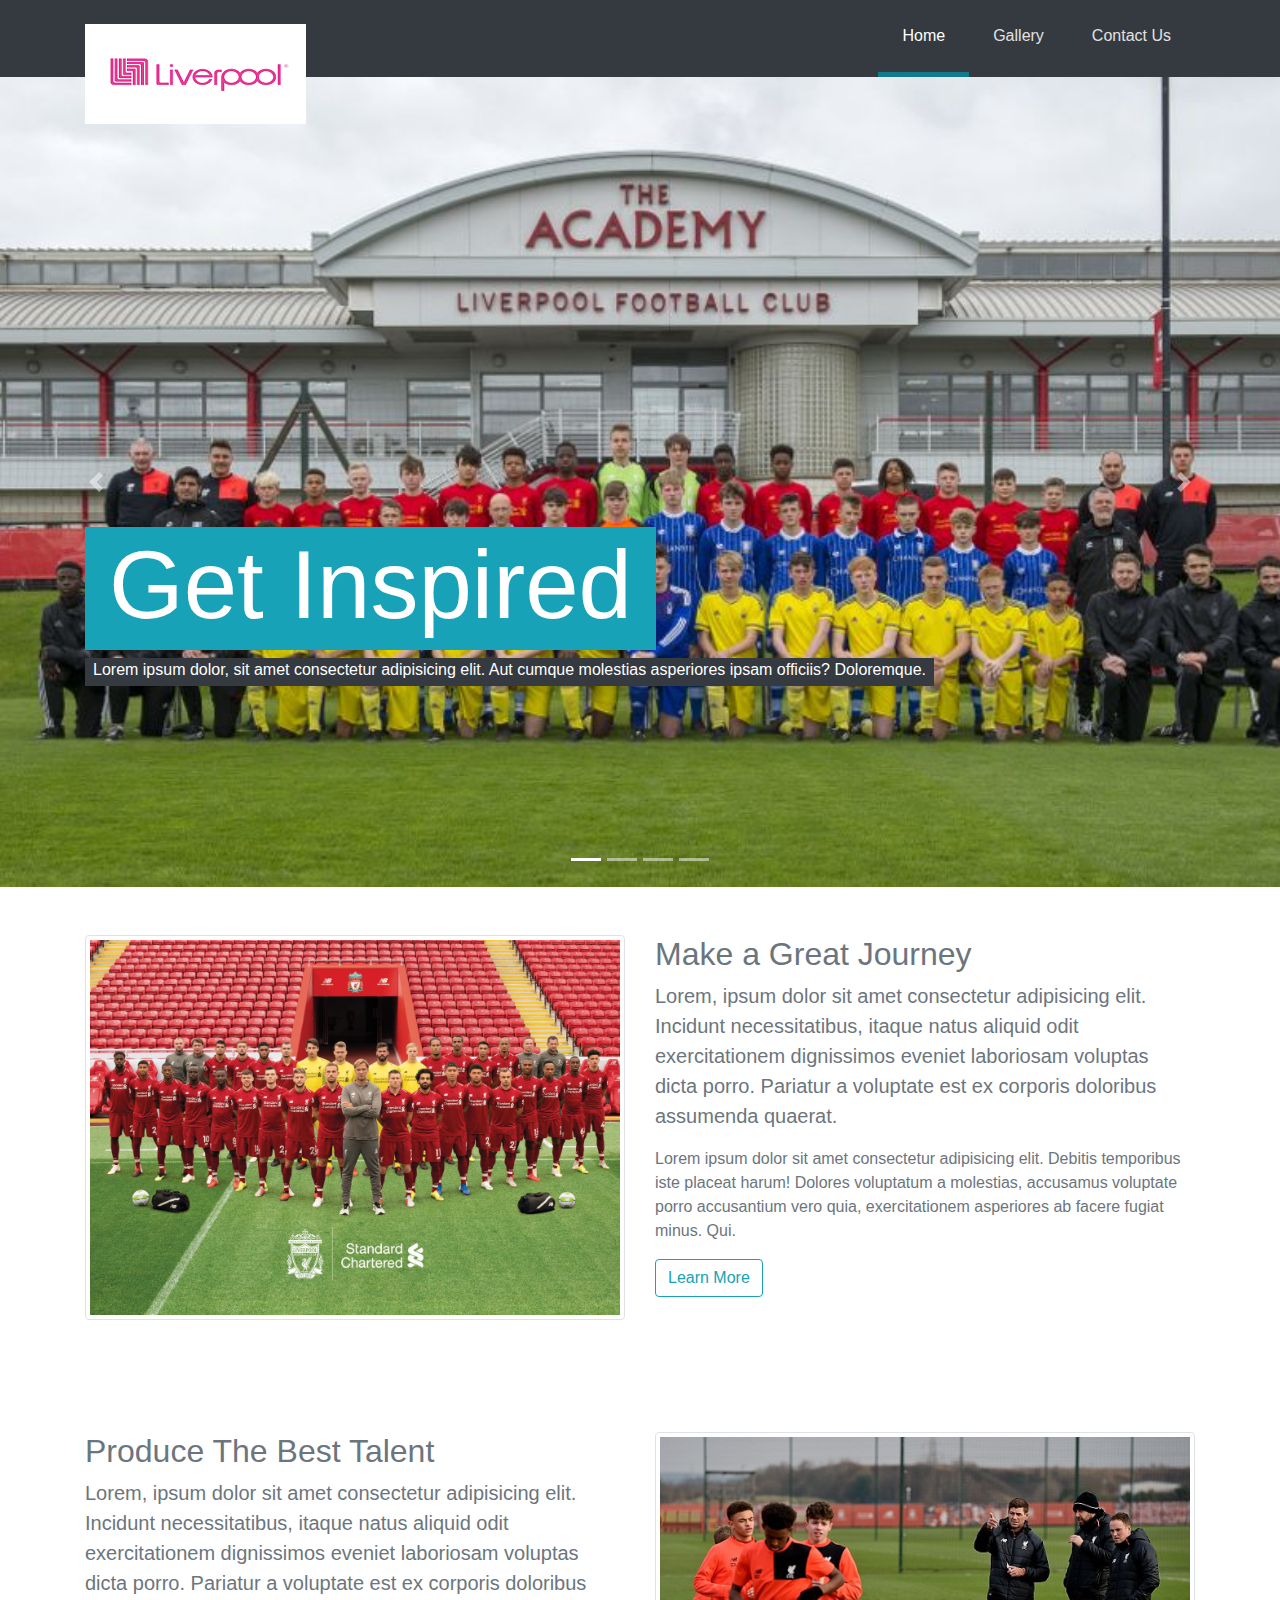
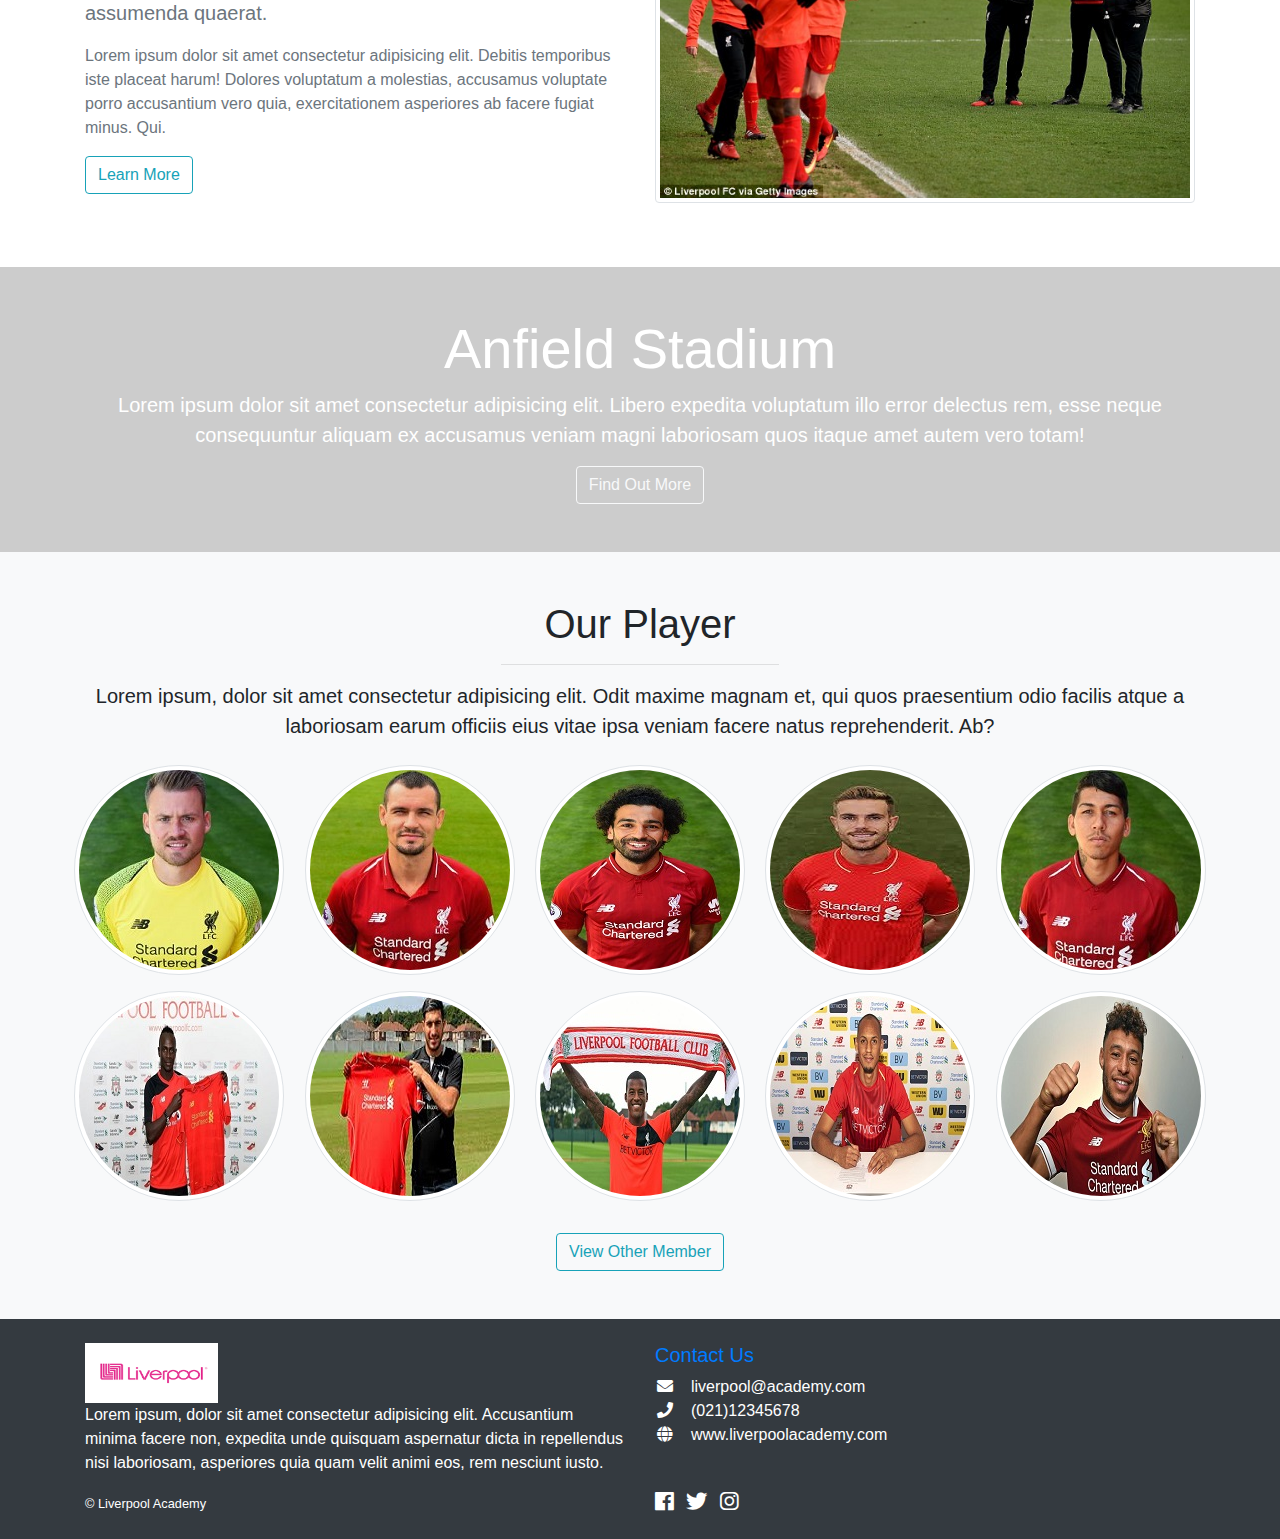
<file: index.html>
<!DOCTYPE html>
<html lang="en">
<head>
    <meta charset="UTF-8">
    <meta name="viewport" content="width=device-width, initial-scale=1.0">
    <meta http-equiv="X-UA-Compatible" content="ie=edge">
    <link rel="icon" href="lfclogo.png" type="image/png">
    <link rel="icon" href="./img/lfclogo.png" type="image/png">
    <link rel="stylesheet" href="fontawesome/css/all.css">
    <link rel="stylesheet" href="css/bootstrap.css">
    <link rel="stylesheet" href="css/style.css">
  </head>
    <title>Final Project</title>
</head>
<body>
<!-- NavBar-->
  <nav id="main-navbar" class="navbar navbar-expand-md navbar-dark bg-dark py-0">
    <div class="container">
      <a class="navbar-brand" href="index.html">
          <span class="d-none">Liverpool</span>
          <img src="./img/lfclogo.png" class="main-logo d-none d-md-inline" alt="liverpool logo">
          <img src="./img/lfclogo.png" class="small-logo d-inline d-md-none" alt="liverpool logo">
      </a>
      <button class="navbar-toggler" type="button" data-toggle="collapse"
        data-target="#navbarNav">
      <span class="navbar-toggler-icon"></span>
      </button>
        <div class="collapse navbar-collapse" id="navbarNav">
          <ul class="navbar-nav ml-auto">
            <li class="nav-item">
              <a class="nav-link p-4 active" href="index.html">Home <span class="sr-only">(current)</span></a>
            </li>
            <li class="nav-item">
              <a class="nav-link p-4" href="gallery.html">Gallery</a>
            </li>
            <li class="nav-item">
              <a class="nav-link p-4" href="contactus.html">Contact Us</a>
            </li>
          </ul>
        </div>  
    </div>  
  </nav>

<!--Slider-->
  <header id="main-slide">

    <div id="mySlide" class="carousel slide carousel-fade" data-ride="carousel">

      <ol class="carousel-indicators">
        <li data-target="#mySlide" data-slide-to="0" class="active"></li>
        <li data-target="#mySlide" data-slide-to="1"></li>
        <li data-target="#mySlide" data-slide-to="2"></li>
        <li data-target="#mySlide" data-slide-to="3"></li>
      </ol>

      <div class="carousel-inner text-white">
        <div class="carousel-item active" id="slide1">
          <div class="container">
            <div class="d-none d-md-block">
              <h1 class="display-1 bg-info px-4 pb-2 d-inline-block">
                Get<strong> Inspired</strong>
              </h1>
              <br>
              <p class="bg-dark px-2 pb-1 d-inline-block">Lorem ipsum dolor, sit
                amet consectetur adipisicing elit. Aut cumque molestias asperiores
                ipsam officiis? Doloremque.</p>
            </div>
          </div>
        </div>
        <div class="carousel-item" id="slide2">
          <div class="container">
            <div class="d-none d-md-block text-right">
              <h1 class="display-1 bg-dark px-4 pb-2 d-inline-block">
                Take<strong> Action</strong>
              </h1>
              <br>
              <p class="bg-info px-2 pb-1 d-inline-block">Lorem ipsum dolor, sit
                amet consectetur adipisicing elit. Aut cumque molestias asperiores
                ipsam officiis? Doloremque.</p>
            </div>
          </div>
        </div>
        <div class="carousel-item" id="slide3">
          <div class="container">
            <div class="d-none d-md-block">
              <h1 class="display-1 bg-info px-4 pb-2 d-inline-block">
                Unlimited<strong> Loyalty</strong>
              </h1>
              <br>
              <p class="bg-dark px-2 pb-1 d-inline-block">Lorem ipsum dolor, sit
                amet consectetur adipisicing elit. Aut cumque molestias asperiores
                ipsam officiis? Doloremque.</p>
            </div>
          </div>
        </div>
        <div class="carousel-item" id="slide4">
          <div class="container">
            <div class="d-none d-md-block text-right">
              <h1 class="display-1 bg-dark px-4 pb-2 d-inline-block">
                Make<strong> History</strong>
              </h1>
              <br>
              <p class="bg-info px-2 pb-1 d-inline-block">Lorem ipsum dolor, sit
                amet consectetur adipisicing elit. Aut cumque molestias asperiores
                ipsam officiis? Doloremque.</p>
            </div>
          </div>
        </div>
      </div>

      <a class="carousel-control-prev" href="#mySlide" data-slide="prev">
        <span class="carousel-control-prev-icon"></span>
        <span class="sr-only">Previous</span>
      </a>
      <a class="carousel-control-next" href="#mySlide" data-slide="next">
        <span class="carousel-control-next-icon"></span>
        <span class="sr-only">Next</span>
      </a>

    </div>
  </header>

<!--Show Off 1-->
  <section id="showoff-1" class="text-muted py-5">
    <div class="container">
      <div class="row">
        <div class="col-md-6">
          <img src="./img/lfcsenior.jpeg" alt="liverpool academy" class="img-fluid mb-3 img-thumbnail">
        </div>
        <div class="col-md-6">
          <h2>Make a Great Journey</h2>
          <p class="lead">Lorem, ipsum dolor sit amet consectetur adipisicing elit. Incidunt necessitatibus, itaque natus aliquid odit exercitationem dignissimos eveniet laboriosam voluptas dicta porro. Pariatur a voluptate est ex corporis doloribus assumenda quaerat.</p>
          <p>Lorem ipsum dolor sit amet consectetur adipisicing elit. Debitis temporibus iste placeat harum! Dolores voluptatum a molestias, accusamus voluptate porro accusantium vero quia, exercitationem asperiores ab facere fugiat minus. Qui.</p>
          <button class="btn btn-outline-info">Learn More</button>
        </div>
      </div>
    </div>
  </section>

  <section id="showoff-2" class="text-muted py-5">
      <div class="container">
        <div class="row">
          <div class="col-md-6">
            <h2>Produce The Best Talent</h2>
            <p class="lead">Lorem, ipsum dolor sit amet consectetur adipisicing elit. Incidunt necessitatibus, itaque natus aliquid odit exercitationem dignissimos eveniet laboriosam voluptas dicta porro. Pariatur a voluptate est ex corporis doloribus assumenda quaerat.</p>
            <p>Lorem ipsum dolor sit amet consectetur adipisicing elit. Debitis temporibus iste placeat harum! Dolores voluptatum a molestias, accusamus voluptate porro accusantium vero quia, exercitationem asperiores ab facere fugiat minus. Qui.</p>
            <button class="btn btn-outline-info">Learn More</button>
          </div>
          <div class="col-md-6">
            <img src="./img/lfc5.jpg" alt="liverpool academy" class="img-fluid mb-3 img-thumbnail">
          </div>
        </div>
      </div>
  </section>

<!-- Anfield Stadium -->
  <section id="anfield">
    <div class="dark-overlay">
      <div class="container">
        <div class="row">
          <div class="col text-center">
            <div class="py-5">
              <h1 class="display-4">Anfield Stadium</h1>
              <p class="lead">
                Lorem ipsum dolor sit amet consectetur adipisicing elit. Libero expedita voluptatum illo error delectus rem, esse neque consequuntur aliquam ex accusamus veniam magni laboriosam quos itaque amet autem vero totam!
              </p>
              <a href="https://www.liverpoolfc.com/team/academy" target="_blank" class="btn btn-outline-light">Find Out More</a>
            </div>
          </div>
        </div>
      </div>
    </div>
  </section>

<!-- Our Player -->
  <section id="member" class="py-5 bg-light">
    <div class="container">
      <div class="row">
        <div class="col text-center">
          <h1>Our Player</h1>
          <hr class="w-25">
          <p class="lead">Lorem ipsum, dolor sit amet consectetur adipisicing elit. Odit maxime magnam et, qui quos praesentium odio facilis atque a laboriosam earum officiis eius vitae ipsa veniam facere natus reprehenderit. Ab?</p>
        </div>
      </div>
    </div>
    <div class="row">
      <div class="col text-center">
        <img src="img/people1.jpg" class="rounded-circle img-thumbnail m-2">
        <img src="img/people2.jpg" class="rounded-circle img-thumbnail m-2">
        <img src="img/people4.jpg" class="rounded-circle img-thumbnail m-2">
        <img src="img/people5.jpg" class="rounded-circle img-thumbnail m-2">
        <img src="img/people6.jpg" class="rounded-circle img-thumbnail m-2">
        <img src="img/people7.jpg" class="rounded-circle img-thumbnail m-2">
        <img src="img/people8.jpg" class="rounded-circle img-thumbnail m-2">
        <img src="img/people9.jpg" class="rounded-circle img-thumbnail m-2">
        <img src="img/people10.jpg" class="rounded-circle img-thumbnail m-2">
        <img src="img/people11.jpg" class="rounded-circle img-thumbnail m-2">
      </div>
    </div>
    <div class="row mt-4">
      <div class="col text-center">
        <button class="btn btn-outline-info mx-auto" href="">View Other Member</button>
      </div>
    </div>
  </section>
  
<!-- Footer -->
<footer id="main-footer" class="text-white bg-dark py-4">
    <div class="container">
      <div class="row">
        <div class="col-md-6 text-center text-md-left">
          <a href="index.html">
            <img src="./img/lfclogo.png" style="height: 60px;" >
          </a>
          <p>Lorem ipsum, dolor sit amet consectetur adipisicing elit. Accusantium minima facere non, expedita unde quisquam aspernatur dicta in repellendus nisi laboriosam, asperiores quia quam velit animi eos, rem nesciunt iusto.</p>
        </div>
        <div class="col-md-6 text-center text-md-left">
          <a href="contactus.html"><h5>Contact Us</h5></a>
          <div class="text-nowrap"><i class="fa fa-envelope fa-fw mr-3"></i>liverpool@academy.com</div>
          <div class="text-nowrap"><i class="fas fa-phone fa-fw mr-3"></i>(021)12345678</div>
          <div class="text-nowrap"><i class="fas fa-globe fa-fw mr-3"></i>www.liverpoolacademy.com</div>
      </div>
    </div>

      <div class="row mt-3 mt-md-0">
        <div class="col-md-3 mr-md-auto text-center text-md-left">
          <small>&copy; Liverpool Academy</small>
        </div>
        <div class="col-md-6 text-center text-md-left">
          <div>
            <a href="https://www.facebook.com/LiverpoolFC" target="_blank" class="text-white mr-2">
              <i class="fab fa-facebook fa-lg"></i>
            </a>
            <a href="https://twitter.com/lfc" target="_blank" class="text-white mr-2">
              <i class="fab fa-twitter fa-lg"></i>
            </a>
            <a href="https://www.instagram.com/liverpoolfc/" target="_blank" class="text-white mr-2">
              <i class="fab fa-instagram fa-lg"></i>
            </a>
          </div>
        </div>
      </div>
  </footer>
<script src="js/jquery-3.3.1.js"></script>
<script src="js/popper.js"></script>
<script src="js/bootstrap.js"></script>
</body>

</html>
</file>
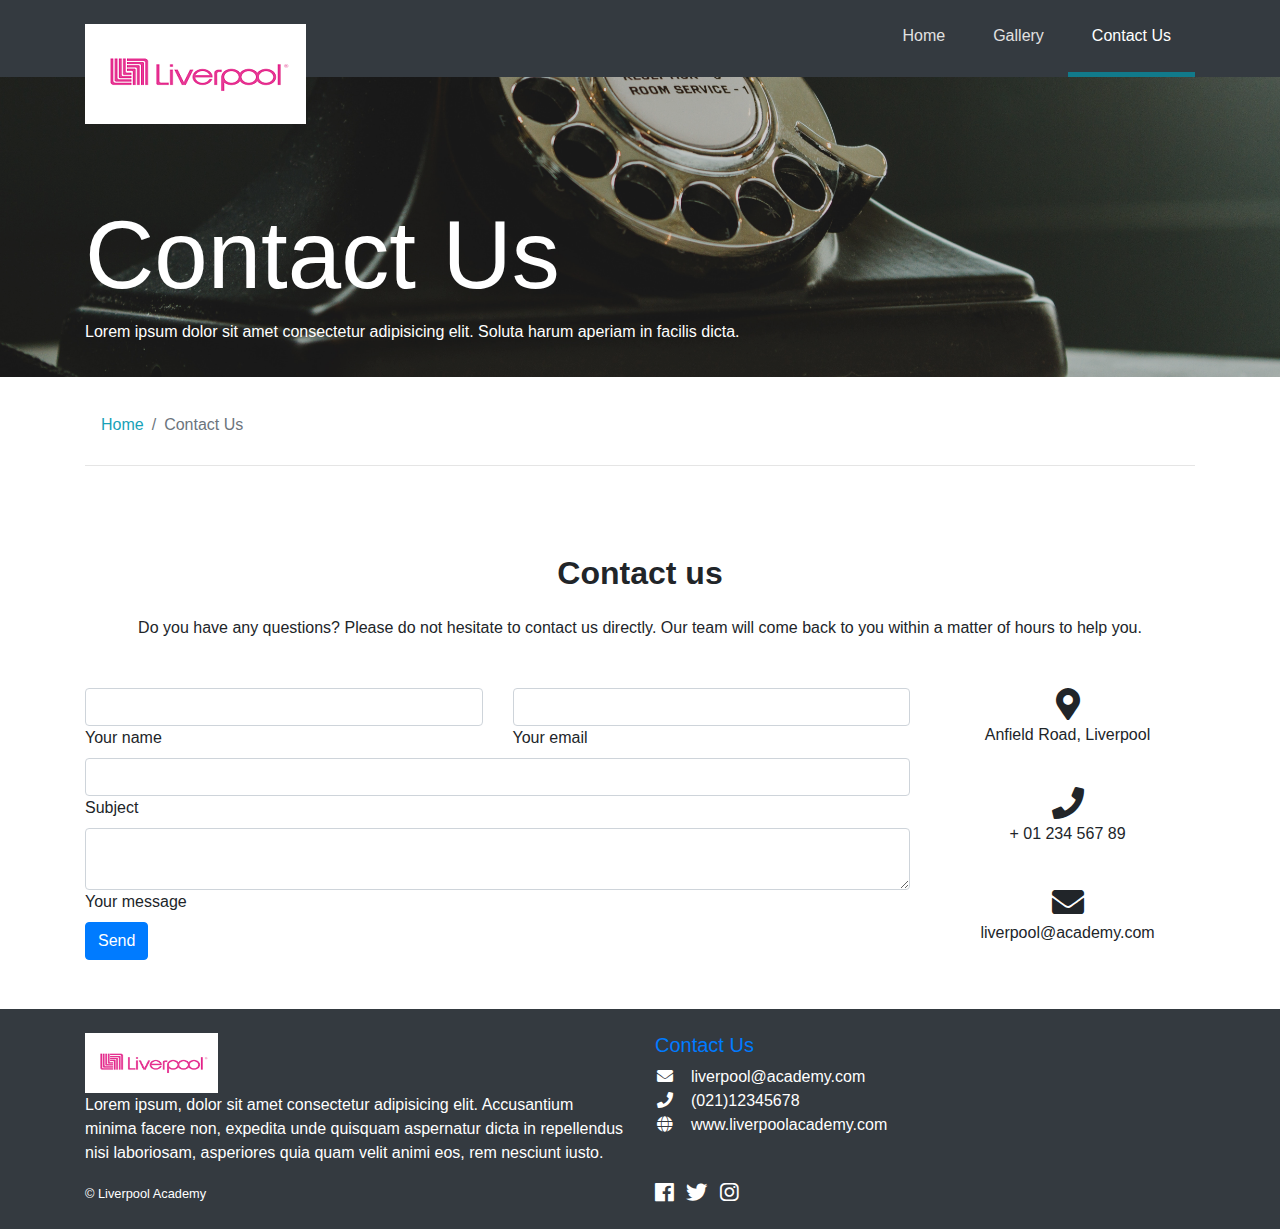
<file: contactus.html>
<!DOCTYPE html>
<html lang="en">
<head>
    <meta charset="UTF-8">
    <meta name="viewport" content="width=device-width, initial-scale=1.0">
    <meta http-equiv="X-UA-Compatible" content="ie=edge">
    <link rel="icon" href="lfclogo.png" type="image/png">
    <link rel="icon" href="./img/lfclogo.png" type="image/png">
    <link rel="stylesheet" href="css/bootstrap.css">
    <link rel="stylesheet" href="css/style.css">
    <link rel="stylesheet" href="css/ekko-lightbox.css">
    <link rel="stylesheet" href="fontawesome/css/all.css">
  </head>
    <title>Final Project</title>
</head>
<body>
<!-- NavBar-->
  <nav id="main-navbar" class="navbar navbar-expand-md navbar-dark bg-dark py-0">
    <div class="container">
      <a class="navbar-brand" href="index.html">
          <span class="d-none">Liverpool</span>
          <img src="./img/lfclogo.png" class="main-logo d-none d-md-inline" alt="liverpool logo">
          <img src="./img/lfclogo.png" class="small-logo d-inline d-md-none" alt="liverpool logo">
      </a>
      <button class="navbar-toggler" type="button" data-toggle="collapse"
        data-target="#navbarNav">
      <span class="navbar-toggler-icon"></span>
      </button>
        <div class="collapse navbar-collapse" id="navbarNav">
          <ul class="navbar-nav ml-auto">
            <li class="nav-item">
              <a class="nav-link p-4" href="index.html">Home <span class="sr-only">(current)</span></a>
            </li>
            <li class="nav-item">
              <a class="nav-link p-4" href="gallery.html">Gallery</a>
            </li>
            <li class="nav-item">
              <a class="nav-link p-4 active" href="contactus.html">Contact Us</a>
            </li>
          </ul>
        </div>  
    </div>  
  </nav>

<!-- HEADER IMAGE -->
  <header id="contactus-header" class="header-image text-white d-none d-md-block">
      <div class="header-overlay">
        <div class="container">
          <div class="row">
            <div class="col">
                <h1 class="display-1">Contact Us</h1>
                <p>Lorem ipsum dolor sit amet consectetur adipisicing elit.
                Soluta harum aperiam in facilis dicta.</p>
            </div>
          </div>
        </div>
      </div>
  </header>

<!-- BREADCRUMB CONTAINER -->
  <section>
    <div class="container">
      <div class="row">
        <div class="col">

          <!-- BREADCRUMB -->
          <nav>
            <ol class="breadcrumb bg-white ml-0 mt-4">
              <li class="breadcrumb-item">
                <a href="index.html" class="text-info">Home</a>
              </li>
              <li class="breadcrumb-item active">Contact Us</li>
            </ol>
          </nav>
          <hr>

        </div>
      </div>
    </div>
  </section>

<!-- Form Contact-->
  <section class="py-5">
    <div class="container">
        <!--Section heading-->
        <h2 class="h1-responsive font-weight-bold text-center my-4">Contact us</h2>
        <!--Section description-->
        <p class="text-center w-responsive mx-auto mb-5">Do you have any questions? Please do not hesitate to contact us directly. Our team will come back to you within
            a matter of hours to help you.</p>
    
        <div class="row">
    
            <!--Grid column-->
            <div class="col-md-9 mb-md-0 mb-5">
                <form id="contact-form" name="contact-form" action="https://formspree.io/saldhyy@gmail.com" method="POST">
    
                    <!--Grid row-->
                    <div class="row">
    
                        <!--Grid column-->
                        <div class="col-md-6">
                            <div class="md-form mb-0">
                                <input type="text" id="name" name="name" class="form-control">
                                <label for="name" class="">Your name</label>
                            </div>
                        </div>
                        <!--Grid column-->
    
                        <!--Grid column-->
                        <div class="col-md-6">
                            <div class="md-form mb-0">
                                <input type="text" id="email" name="email" class="form-control">
                                <label for="email" class="">Your email</label>
                            </div>
                        </div>
                        <!--Grid column-->
    
                    </div>
                    <!--Grid row-->
    
                    <!--Grid row-->
                    <div class="row">
                        <div class="col-md-12">
                            <div class="md-form mb-0">
                                <input type="text" id="subject" name="subject" class="form-control">
                                <label for="subject" class="">Subject</label>
                            </div>
                        </div>
                    </div>
                    <!--Grid row-->
    
                    <!--Grid row-->
                    <div class="row">
    
                        <!--Grid column-->
                        <div class="col-md-12">
    
                            <div class="md-form">
                                <textarea type="text" id="message" name="message" rows="2" class="form-control md-textarea"></textarea>
                                <label for="message">Your message</label>
                            </div>
    
                        </div>
                    </div>
                    <!--Grid row-->
    
                </form>
    
                <div class="text-center text-md-left">
                    <button type="button" class="btn btn-primary" data-toggle="modal" data-target="#myModal" >Send</button>
                </div>
                <div class="modal fade" id="myModal" tabindex="1">
                    <div class="modal-dialog">
                        <div class="modal-content">
                            <div class="modal-body">
                                <p>Send your message ?</p>
                            </div>
                            <div class="modal-footer">
                                    <button type="button" class="btn btn-secondary" data-dismiss="modal">Close</button>
                                    <button type="button" class="btn btn-primary" onclick="document.getElementById('contact-form').submit();">Send Message</button>
                            </div>
                        </div>
                    </div>
                </div>
                <div class="status"></div>
            </div>
            <!--Grid column-->
    
            <!--Grid column-->
            <div class="col-md-3 text-center">
                <ul class="list-unstyled mb-0">
                    <li><i class="fas fa-map-marker-alt fa-2x"></i>
                        <p>Anfield Road, Liverpool</p>
                    </li>
    
                    <li><i class="fas fa-phone mt-4 fa-2x"></i>
                        <p>+ 01 234 567 89</p>
                    </li>
    
                    <li><i class="fas fa-envelope mt-4 fa-2x"></i>
                        <p>liverpool@academy.com</p>
                    </li>
                </ul>
            </div>
            <!--Grid column-->
    
        </div>
    </div>
  </section>

  
<!-- Footer -->
  <footer id="main-footer" class="text-white bg-dark py-4">
    <div class="container">
      <div class="row">
        <div class="col-md-6 text-center text-md-left">
          <a href="index.html">
            <img src="./img/lfclogo.png" style="height: 60px;" >
          </a>
          <p>Lorem ipsum, dolor sit amet consectetur adipisicing elit. Accusantium minima facere non, expedita unde quisquam aspernatur dicta in repellendus nisi laboriosam, asperiores quia quam velit animi eos, rem nesciunt iusto.</p>
        </div>
        <div class="col-md-6 text-center text-md-left">
          <a href="contactus.html"><h5>Contact Us</h5></a>
          <div class="text-nowrap"><i class="fa fa-envelope fa-fw mr-3"></i>liverpool@academy.com</div>
          <div class="text-nowrap"><i class="fas fa-phone fa-fw mr-3"></i>(021)12345678</div>
          <div class="text-nowrap"><i class="fas fa-globe fa-fw mr-3"></i>www.liverpoolacademy.com</div>
      </div>
    </div>

    
    <div class="row mt-3 mt-md-0">
        <div class="col-md-3 mr-md-auto text-center text-md-left">
          <small>&copy; Liverpool Academy</small>
        </div>
        <div class="col-md-6 text-center text-md-left">
          <div>
            <a href="https://www.facebook.com/LiverpoolFC" target="_blank" class="text-white mr-2">
              <i class="fab fa-facebook fa-lg"></i>
            </a>
            <a href="https://twitter.com/lfc" target="_blank" class="text-white mr-2">
              <i class="fab fa-twitter fa-lg"></i>
            </a>
            <a href="https://www.instagram.com/liverpoolfc/" target="_blank" class="text-white mr-2">
              <i class="fab fa-instagram fa-lg"></i>
            </a>
          </div>
        </div>
      </div>
  </footer>
<script src="js/jquery-3.3.1.js"></script>
<script src="js/popper.js"></script>
<script src="js/bootstrap.js"></script>
<script src="js/ekko-lightbox.js"></script>
</body>

</html>
</file>
<file: css/style.css>
/* NavBar */
#main-navbar .nav-link{
    border-bottom: 5px solid #343a40;
    color: #e2e1e1;
}

#main-navbar .nav-link:hover, #main-navbar a.active {
    border-bottom: 5px solid #117a8b;
    color: white;
}

.main-logo{
    height: 100px;
    margin-bottom: -70px; /* Logo akan offset ke bawah */
}

.small-logo{
    height: 60px;
}

/* Main Slider */
#main-navbar{
  z-index: 1;  /* Agar logo tidak tertutup slider */
}

#main-slide .carousel-item{
  background-size: cover;
  background-repeat: no-repeat;
  width: 100vw;
  height: 90vh;
  background-attachment: fixed;
}

#main-slide h1 {
  margin-top: 50vh;   /* Posisikan teks di tengah slider */
}

#slide1{
  background-image: url('../img/lfc1.jpeg');
}

#slide2{
  background-image: url('../img/lfc2.jpg');
}

#slide3{
  background-image: url('../img/lfc3.jpg');
}

#slide4{
  background-image: url('../img/lfc4.jpg');
}

/* Anfield Stadium */
#anfield{
  background-repeat: no-repeat;
  background-size: cover;
  background-attachment: fixed;
  background-image: url('../img/anfield.jpg');
}

/* Gallery */
#anfield .dark-overlay{
  background-color: rgba(0,0,0,0.2);
  width: 100%;
  color: white;
}

#gallery-header{
  background-image: url('../img/full-image2.jpg');
  background-position-y: -400px;
}
.header-image {
  background-repeat: no-repeat;
  background-size: cover;
  background-attachment: fixed;
  height: 300px;
}

.header-overlay {
  background-color: rgba(0,0,0,0.2);
  width: 100%;
  height: 300px;
}

.header-image h1{
  margin-top:120px;
}

#gallery img:hover{
  transform: scale(1.1);
  transition-property: transform;
  transition-duration: .55;
}

.col-6 a img{
  height: 250px !important;
  width: 300px !important;
}

/* Contact Us */
#contactus-header{
  background-image: url('/img/antique.jpg');
  background-position-y: -400px;
}
</file>
